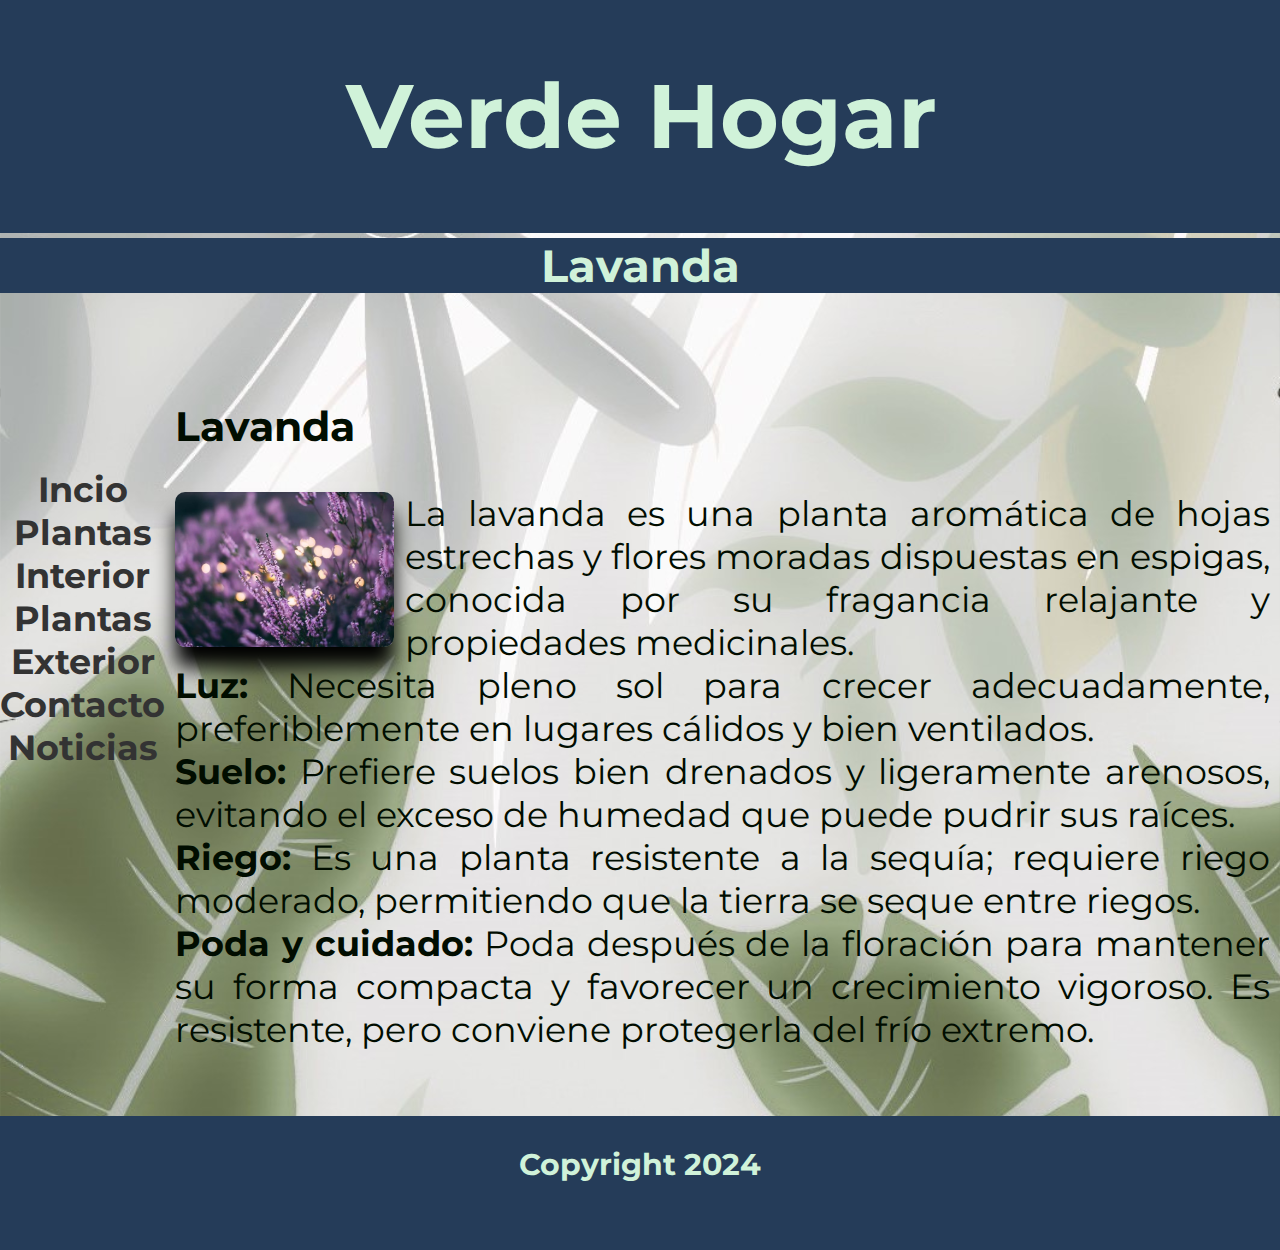
<file: Detalleplantaext.html>
<!--
Autor: Robles Diez Maria Teresa
Asignatura: LMGSI
Unidad: UD 2
Tarea: Tarea evaluativa 2 - Sitio Web
-->

<!DOCTYPE html>
<html lang="es">

<head>
    <meta charset="utf-8">
    <title>Verde Hogar: Tu Tienda de Plantas Online</title>

    <!--Descripción para posicionamiento-->
    <meta name="description" content="Encuentra una gran variedad de plantas para tu hogar, oficina o jardín en Verde Hogar.">
    <meta name="keywords" content="plantas, jardín, macetas, plantas de interior, decoración verde">
    
    <!--Cambiar color pestaña navegador-->
    <meta name="theme-color" content="#E6A42E">
    
    <!--Fichero externo de archivos-->
    <link rel="stylesheet" href="css/estilos.css">

    <!--Aplico tipo letra-->
    <link rel="preconnect" href="https://fonts.googleapis.com">
    <link rel="preconnect" href="https://fonts.gstatic.com" crossorigin>
    <link href="https://fonts.googleapis.com/css2?family=Montserrat:ital,wght@0,100..900;1,100..900&family=Poppins:ital,wght@0,100;0,200;0,300;0,400;0,500;0,600;0,700;0,800;0,900;1,100;1,200;1,300;1,400;1,500;1,600;1,700;1,800;1,900&family=Roboto:ital,wght@0,100;0,300;0,400;0,500;0,700;0,900;1,100;1,300;1,400;1,500;1,700;1,900&display=swap" rel="stylesheet">
    
    <!--Estilo pagina fondo-->
    <style type="text/css">
        body{
            background-color:#CED9A7;
            background-image: url(/img/FondoPlanta0.jpg);
            background-position: top;
            background-size: cover;
        }     
    </style>
</head>

<body>

    <!-- Título -->
    <header>
        <h1>Verde Hogar</h1>      
    </header>

    <!--Para crear nombre sección separado independiente de header-->
    <div>
        <h2>Lavanda</h2>
    </div>

    <!--Contenido principal-->
    <main>

        <!--Barra navegación-->
        <nav>
            <ul>
                <li><a href="index.html">Incio</a></li>
                <li><a href="plantasinterior.html">Plantas Interior</a></li>
                <li> <a href="plantasexterior.html">Plantas Exterior</a></li>
                <li><a href="contacto.html">Contacto</a></li>
                <li><a href="noticias.html">Noticias</a></li>       
            </ul>           
        </nav>

        <!--Contenido-->
        <aside class="detalle">
            <h3>Lavanda</h3>
            <img src="img/Lavanda2.JPG" alt="Lavanda" class="flota">
            <p>
                La lavanda es una planta aromática de hojas estrechas y flores moradas dispuestas en espigas, 
                conocida por su fragancia relajante y propiedades medicinales. <br>
                <strong>Luz:</strong> Necesita pleno sol para crecer adecuadamente, preferiblemente en lugares cálidos y bien ventilados. <br>
                <strong>Suelo:</strong> Prefiere suelos bien drenados y ligeramente arenosos, evitando el exceso de humedad que puede pudrir sus raíces. <br>
                <strong>Riego:</strong> Es una planta resistente a la sequía; requiere riego moderado, permitiendo que la tierra se seque entre riegos. <br>
                <strong>Poda y cuidado:</strong> Poda después de la floración para mantener su forma compacta y favorecer un crecimiento vigoroso. Es resistente, pero conviene protegerla del frío extremo.
            </p>
        </aside>
    </main>

    <!--Pie de página-->
    <footer>
            <p>Copyright 2024</p>
    </footer>

</body>
</file>
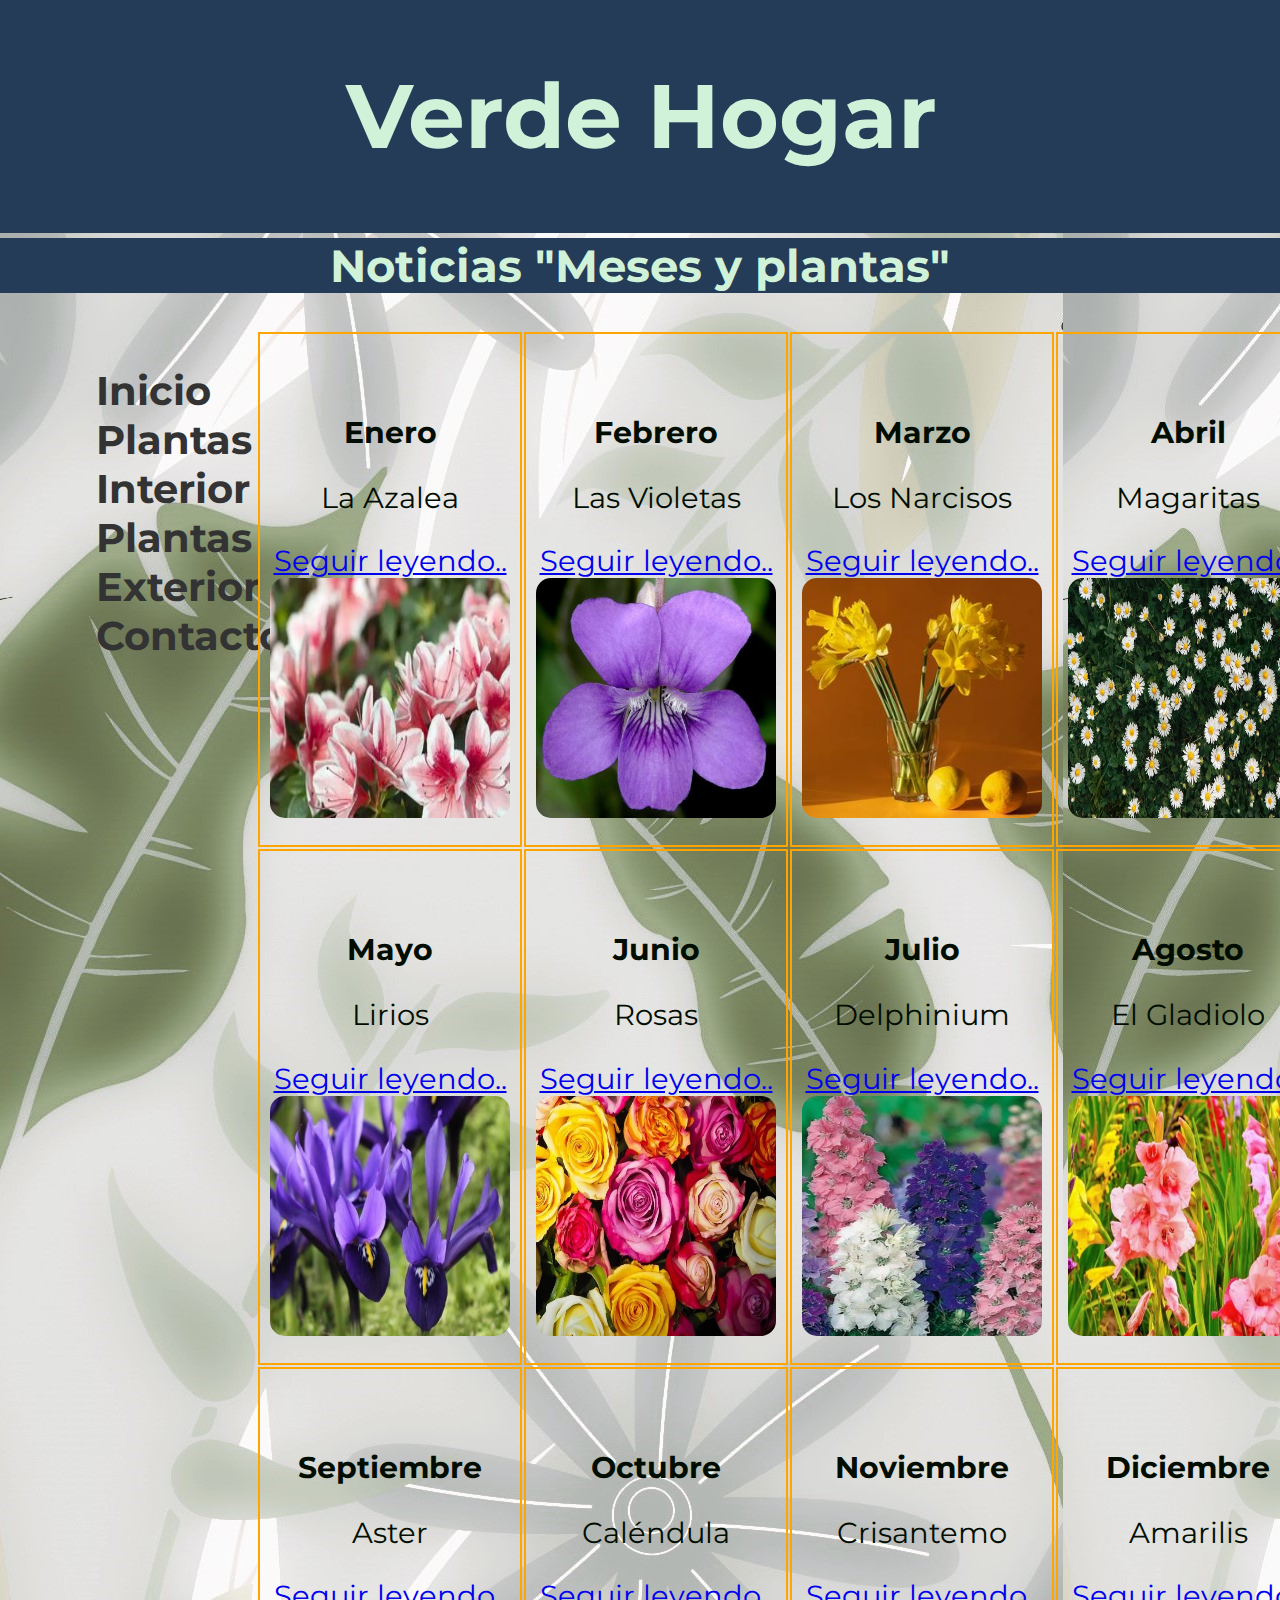
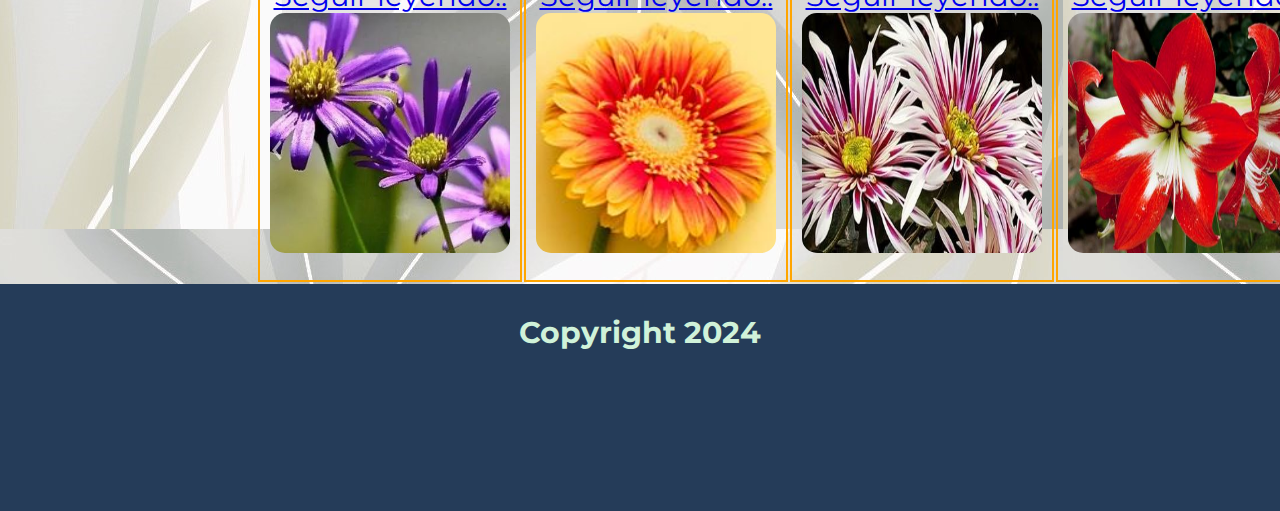
<file: noticias.html>
<!--
Autor: Robles Diez Maria Teresa
Asignatura: LMGSI
Unidad: UD 2
Tarea: Tarea evaluativa 2 - Sitio Web
-->

<!DOCTYPE html>
<html lang="es">

<head>
    <meta charset="utf-8">
    <title>Verde Hogar: Noticias</title>

    <!--Descripción para posicionamiento-->
    <meta name="description" content="Encuentra una gran variedad de plantas para tu hogar, oficina o jardín en Verde Hogar.">
    <meta name="keywords" content="plantas, jardín, macetas, plantas de interior, decoración verde">
    
    <!--Cambiar color pestaña navegador-->
    <meta name="theme-color" content="#E6A42E">
    
    <!--Fichero externo de archivos-->
    <link rel="stylesheet" href="css/estilos.css">

    <!--Aplico tipo letra-->
    <link rel="preconnect" href="https://fonts.googleapis.com">
    <link rel="preconnect" href="https://fonts.gstatic.com" crossorigin>
    <link href="https://fonts.googleapis.com/css2?family=Montserrat:ital,wght@0,100..900;1,100..900&family=Poppins:ital,wght@0,100;0,200;0,300;0,400;0,500;0,600;0,700;0,800;0,900;1,100;1,200;1,300;1,400;1,500;1,600;1,700;1,800;1,900&family=Roboto:ital,wght@0,100;0,300;0,400;0,500;0,700;0,900;1,100;1,300;1,400;1,500;1,700;1,900&display=swap" rel="stylesheet">
    
    <!--Estilo pagina fondo-->
    <style type="text/css">
        body{
            background-color:#CED9A7;
            background-image: url(/img/FondoPlanta0.jpg);
            background-position:end;
           }     
    </style>
</head>

<body>

    <!-- Título -->
    <header>
        <h1>Verde Hogar</h1>
    </header>

    <!--Para crear nombre sección separado independiente de header-->
    <div>
        <h2>Noticias "Meses y plantas"</h2>
    </div>   

    <!--Contenido principal con Grid no Flex-->
    <section class="grid">
        
        <!-- Navegación -->
        <nav>
            <ul>
                <li><a href="index.html">Inicio</a></li>
                <li><a href="plantasinterior.html">Plantas Interior</a></li>
                <li><a href="plantasexterior.html">Plantas Exterior</a></li>
                <li><a href="contacto.html">Contacto</a></li>
            </ul>
        </nav>
        
        <!--Contenido-->
        <article class="contenido">
            <article class="noticias">
                <h6>Enero</h6>
                <p>La Azalea</p>
                <a href="https://www.viveroslamezquita.com/blog/entrada/la-azalea-la-planta-de-enero" target="_blank">Seguir leyendo..</a>
                <img class="noticias-img" src="img/Enero.JPG" alt="Enero">
            </article>

            <article class="noticias">
                <h6>Febrero</h6>
                <p>Las Violetas</p>
                <a href="https://www.consumer.es/bricolaje/la-violeta-una-pequena-planta-muy-perfumada.html" target="_blank">Seguir leyendo..</a>
                <img class="noticias-img" src="img/febrero.JPG" alt="Febrero">
            </article>

            <article class="noticias">
                <h6>Marzo</h6>
                <p>Los Narcisos</p>
                <a href="https://www.primerosenflores.com/articulos/fom_marzo.html" target="_blank">Seguir leyendo..</a>
                <img class="noticias-img" src="img/marzo.JPG" alt="Marzo">
            </article>
            
            <article class="noticias">
               <h6>Abril</h6>
                <p>Magaritas</p>
                <a href="https://floresnavarro.com/blog/margarita-la-flor-del-mes-de-abril" target="_blank">Seguir leyendo..</a>
                <img class="noticias-img" src="img/abril.JPG" alt="Abril">
            </article>

            <article class="noticias">
                <h6>Mayo</h6>
                <p>Lirios</p>
                <a href="https://www.floraqueen.es/blog/lirio-flor-mes-mayo?srsltid=AfmBOortEo0ZNwABdzD-2KKWfaFiv7ip0akBucuh26CHQFstcNosD_ZY" target="_blank">Seguir leyendo..</a>
                <img class="noticias-img" src="img/mayo.JPG" alt="Mayo">
            </article>

            <article class="noticias">
                <h6>Junio</h6>
                <p>Rosas</p>
                <a href="https://www.primerosenflores.com/articulos/fom_junio.html" target="_blank">Seguir leyendo..</a>
                <img class="noticias-img" src="img/junio.JPG" alt="Junio">
            </article>

            <article class="noticias">
                <h6>Julio</h6>
                <p>Delphinium</p>
                <a href="https://okdiario.com/coolthelifestyle/lifestyle/flor-mes-julio-delphinium-535949" target="_blank">Seguir leyendo..</a>
                <img class="noticias-img" src="img/julio.JPG" alt="Julio">
                </article>

            <article class="noticias">
                <h6>Agosto</h6>
                <p>El Gladiolo</p>
                <a href="https://www.primerosenflores.com/articulos/fom_agosto.html" target="_blank">Seguir leyendo..</a>
                <img class="noticias-img" src="img/agosto.JPG" alt="Agosto">
            </article>

            <article class="noticias">
                <h6>Septiembre</h6>
                <p>Aster</p>
                <a href="https://floresnavarro.com/blog/aster-la-flor-del-mes-de-septiembre" target="_blank">Seguir leyendo..</a>
                <img class="noticias-img" src="img/septiembre.JPG" alt="Septiembre">
            </article>

            <article class="noticias">
                <h6>Octubre</h6>
                <p>Caléndula</p>
                <a href="https://www.primerosenflores.com/articulos/fom_octubre.html" target="_blank">Seguir leyendo..</a>
                <img class="noticias-img" src="img/octubre.JPG" alt="Octubre">
            </article>

            <article class="noticias">
                <h6>Noviembre</h6>
                <p>Crisantemo</p>
                <a href="https://floresnavarro.com/blog/crisantemo-la-flor-del-mes-de-noviembre" target="_blank">Seguir leyendo..</a>
                <img class="noticias-img" src="img/noviembre.JPG" alt="Noviembre">
            </article>

            <article class="noticias">
                <h6>Diciembre</h6>
                <p>Amarilis</p>
                <a href="https://aefi.es/amarilis-flor-del-mes-de-diciembre/" target="_blank">Seguir leyendo..</a>
                <img class="noticias-img" src="img/diciembre.JPG" alt="Diciembre">
            </article>
     
            
        </article>
    </section>

    <!--Pie de página-->
    <footer>
       <p>Copyright 2024</p> 
    </footer>

</body>
</html>
</file>
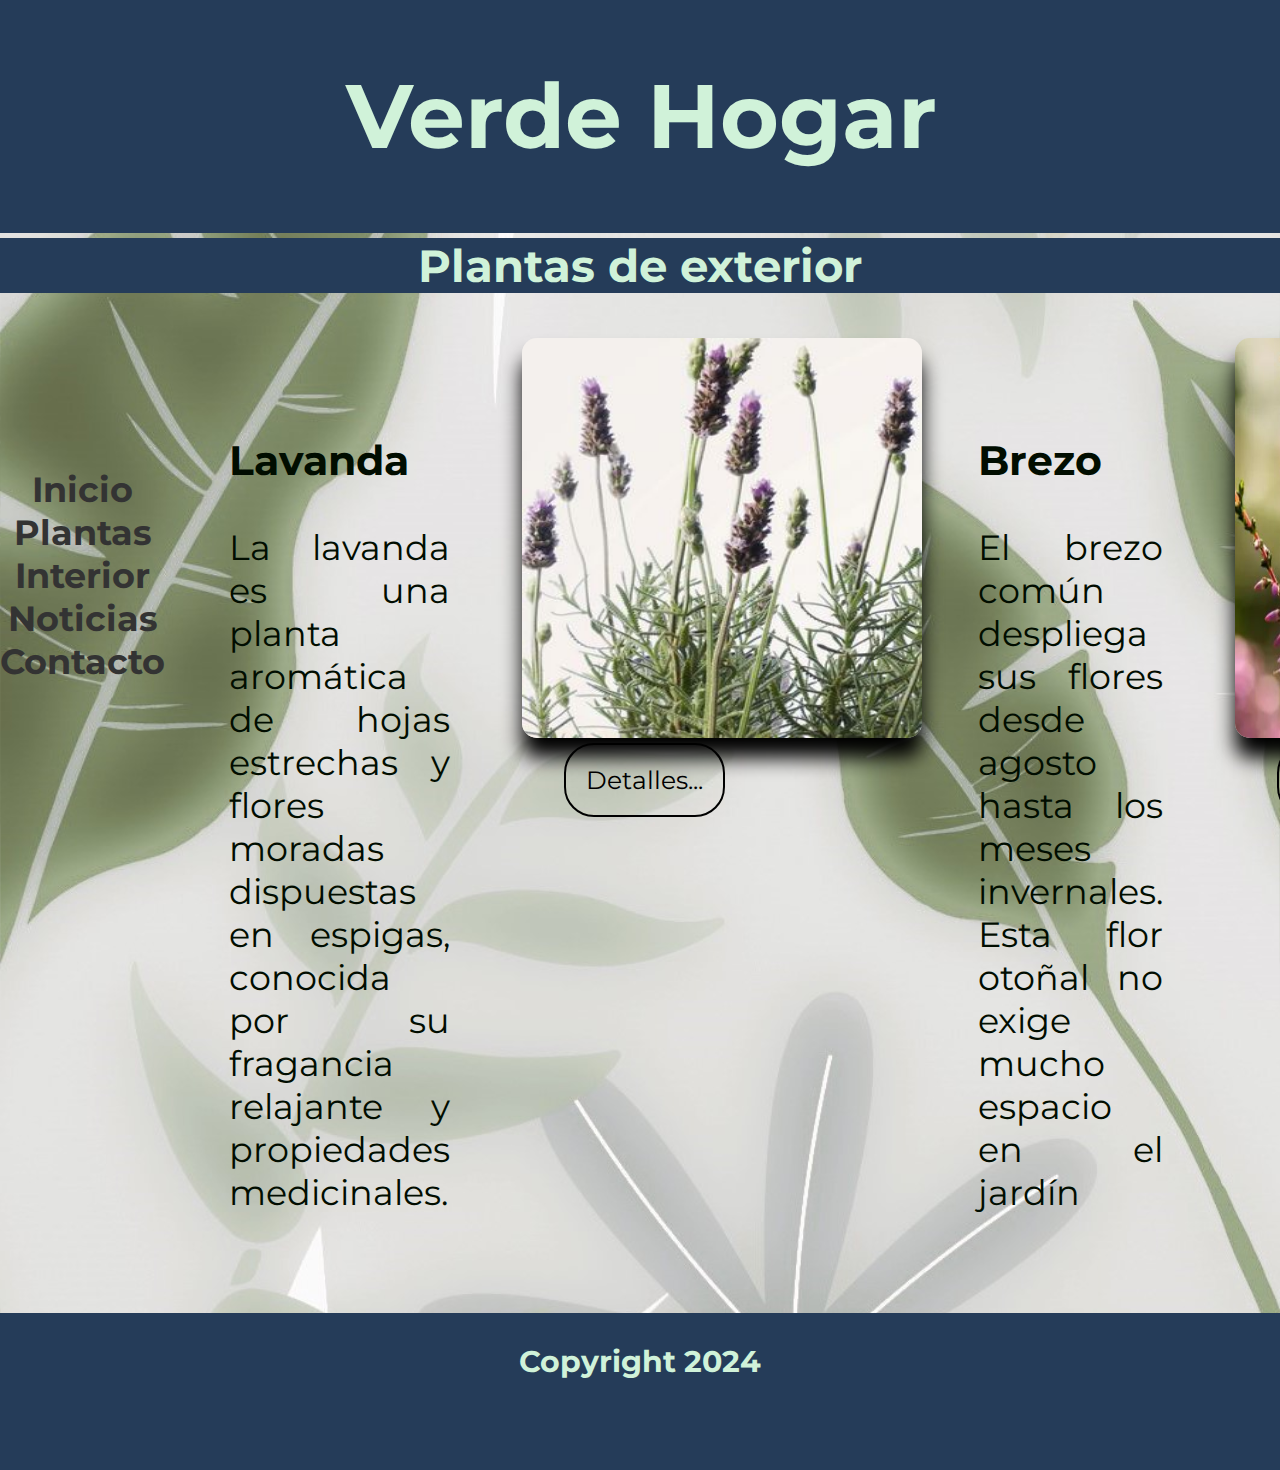
<file: plantasexterior.html>
<!--
Autor: Robles Diez Maria Teresa
Asignatura: LMGSI
Unidad: UD 2
Tarea: Tarea evaluativa 2 - Sitio Web
-->

<!DOCTYPE html>
<html lang="es">

<head>
    <meta charset="utf-8">
    <title>Plantas de exterior</title>

    <!--Descripción para posicionamiento-->
    <meta name="description" content="Encuentra una gran variedad de plantas para tu hogar, oficina o jardín en Verde Hogar.">
    <meta name="keywords" content="plantas, jardín, macetas, plantas de interior, decoración verde">
    
    <!--Cambiar color pestaña navegador-->
    <meta name="theme-color" content="#E6A42E">

    <!--Fichero externo de archivos-->
    <link rel="stylesheet" href="css/estilos.css">

    <!--Aplico tipo letra-->
    <link rel="preconnect" href="https://fonts.googleapis.com">
    <link rel="preconnect" href="https://fonts.gstatic.com" crossorigin>
    <link href="https://fonts.googleapis.com/css2?family=Montserrat:ital,wght@0,100..900;1,100..900&family=Poppins:ital,wght@0,100;0,200;0,300;0,400;0,500;0,600;0,700;0,800;0,900;1,100;1,200;1,300;1,400;1,500;1,600;1,700;1,800;1,900&family=Roboto:ital,wght@0,100;0,300;0,400;0,500;0,700;0,900;1,100;1,300;1,400;1,500;1,700;1,900&display=swap" rel="stylesheet">
    
    <!--Estilo pagina fondo-->
    <style type="text/css">  
        body{
            background-color:#CED9A7;
            background-image: url(/img/FondoPlanta0.jpg);
            background-position: center;
            background-size: cover;
        }     
    </style>

</head>

<body>

    <!-- Título -->
    <header>
        <h1>Verde Hogar</h1>  
    </header>

    <!--Para crear nombre sección separado independiente de header-->
    <div>
        <h2>Plantas de exterior</h2>
    </div>

    <!--Contenido principal-->
    <main> 

        <!--Barra navegación-->
        <nav>
            <ul>
                <li><a href="index.html">Inicio</a></li>
                <li><a href="plantasinterior.html">Plantas Interior</a></li>
                <li><a href="noticias.html">Noticias</a></li>
                <li><a href="contacto.html">Contacto</a></li>
             </ul>
        
        </nav>

        <!--Contenido-->
       <aside class="exterior">  
            <article>
                <h3>Lavanda</h3>
                <p>La lavanda es una planta aromática de hojas estrechas y flores moradas dispuestas en espigas, 
                    conocida por su fragancia relajante y propiedades medicinales.
                </p>
            </article>
        </aside>

        <aside class="p-exterior">       
            <article>
                <img class="img-ext" src="img/Lavanda.JPG" alt="Lavanda">
            </article>

            <article>
                <a class="boton" href="Detalleplantaext.html">Detalles...</a>
            </article>

        </aside>
        
        <aside class="exterior">
            <article>
                <h3>Brezo</h3>
                <p>El brezo común despliega sus flores desde agosto hasta los meses invernales. 
                    Esta flor otoñal no exige mucho espacio en el jardín
                </p>            
            </article>
        </aside>

        <aside class="p-exterior">
            <article>
                <img class="img-ext" src="img/Brezo.JPG" alt="Brezo">
            </article>

            <article>
                <a class="boton" href="">Detalles...</a>
            </article>                
        </aside>

    </main>

    <!--Pie de página-->
    <footer>
        <p>Copyright 2024</p>
    </footer>


</body>
</file>
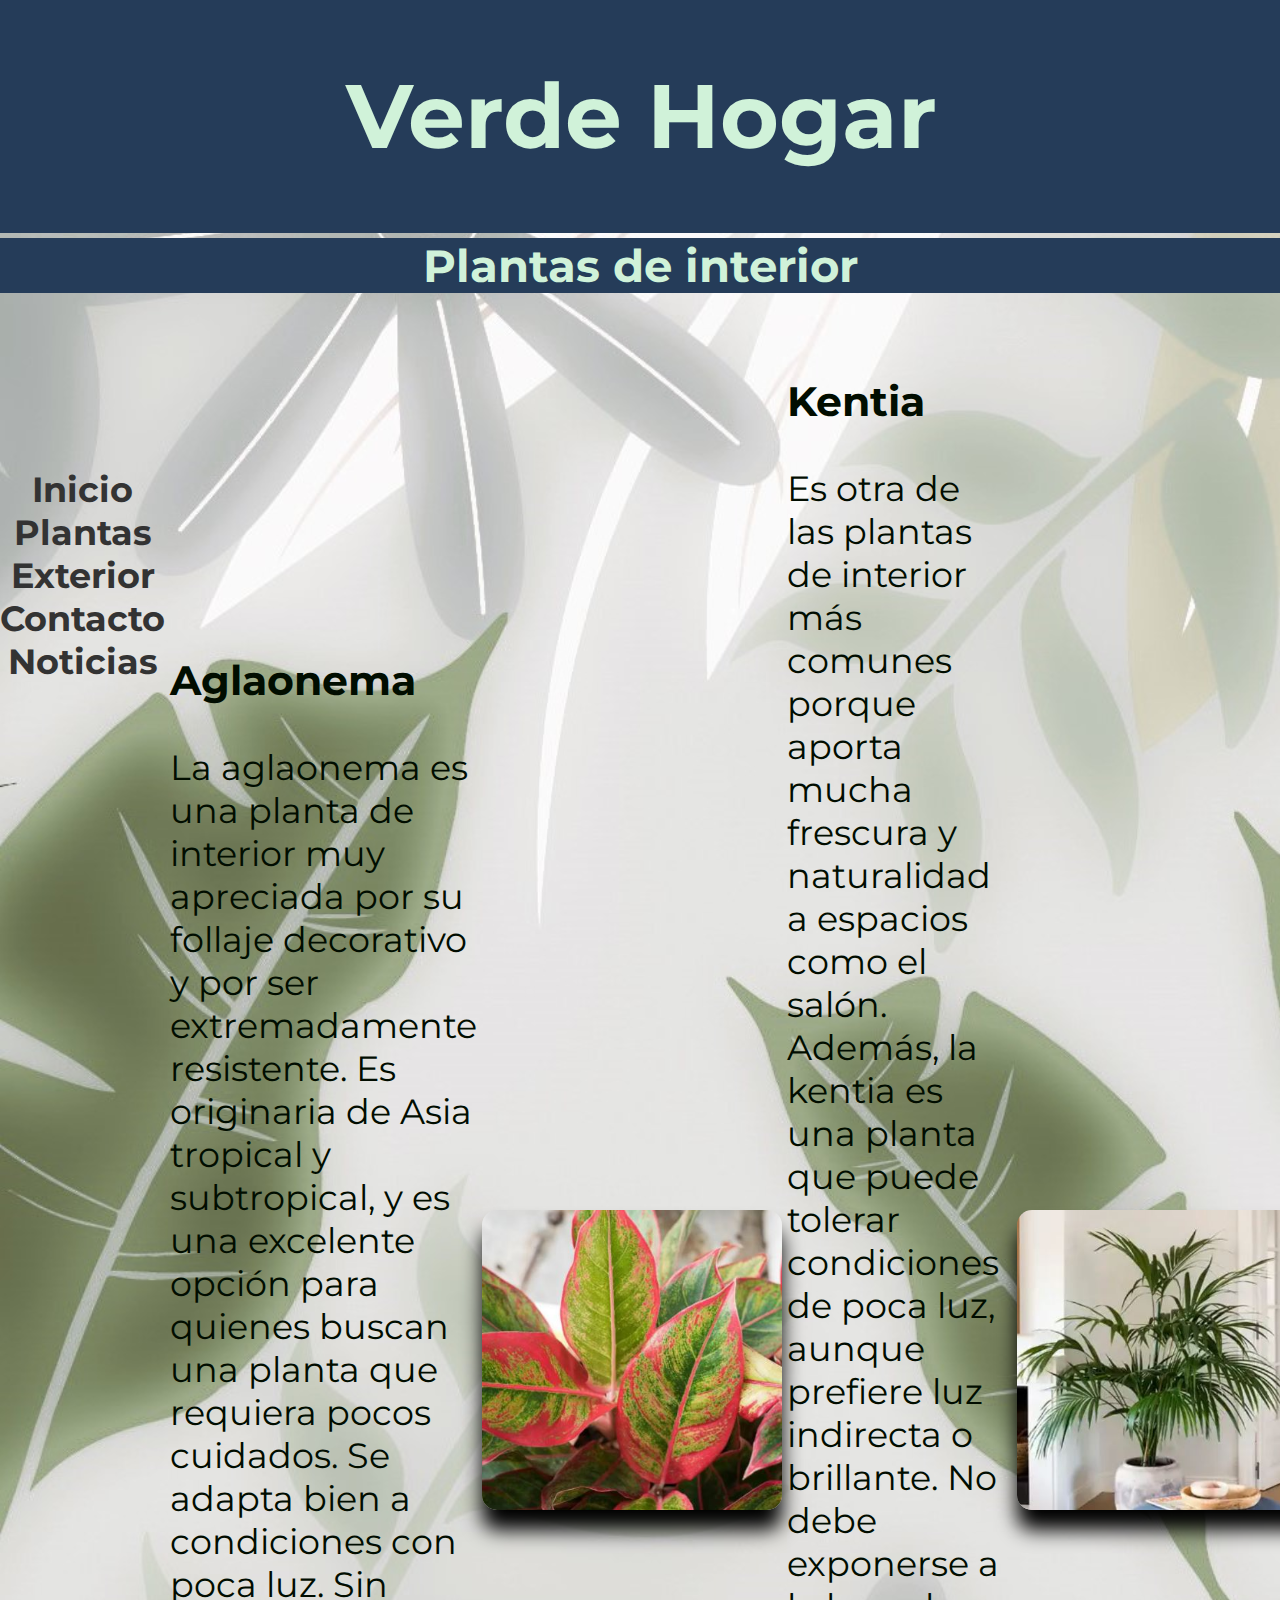
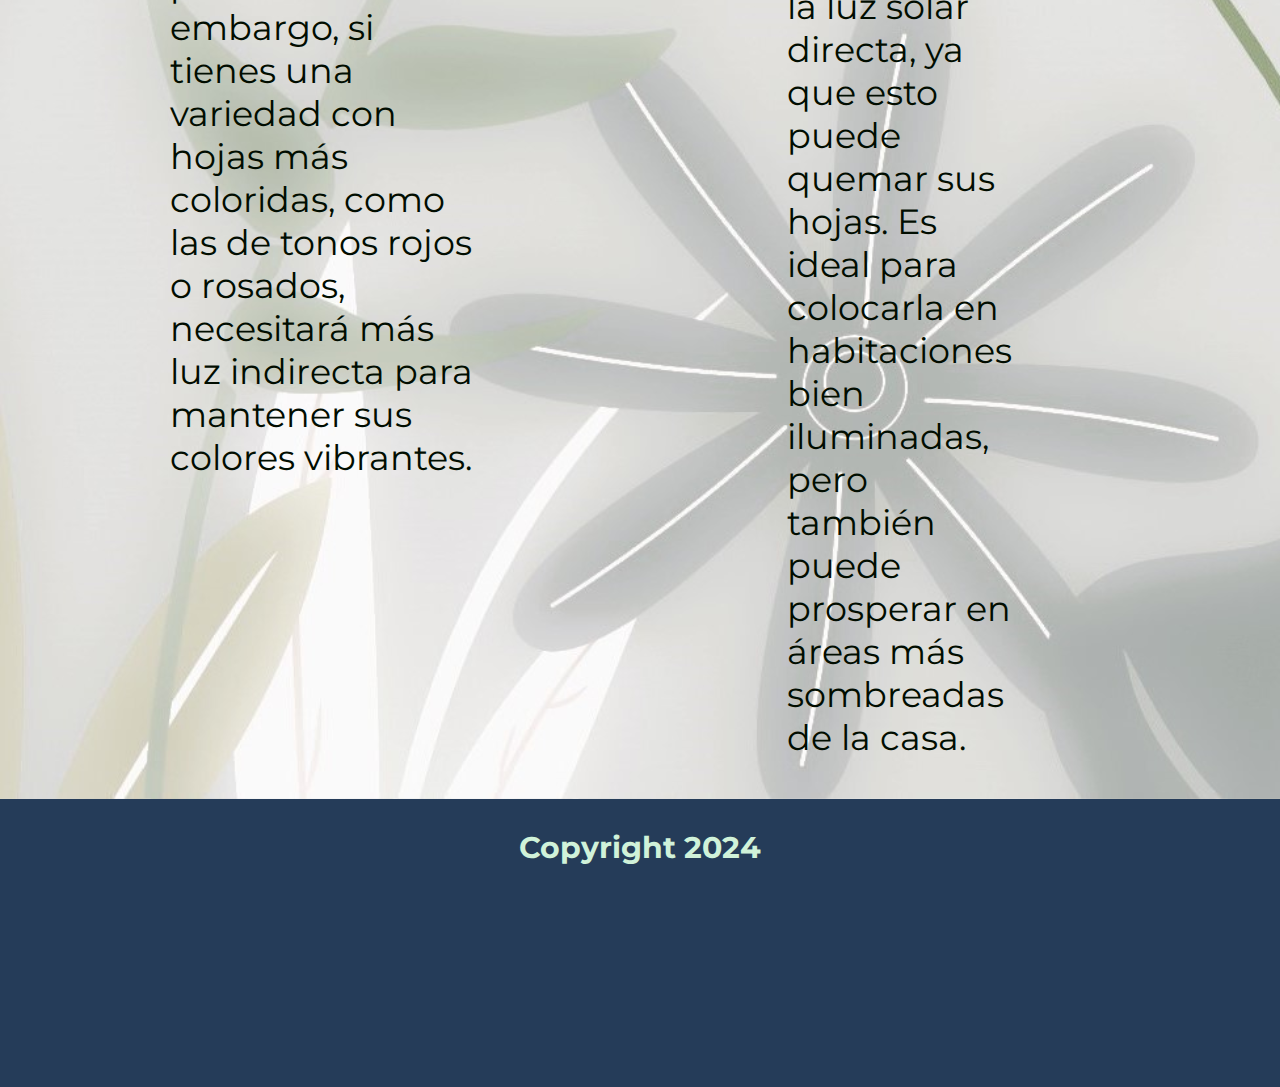
<file: plantasinterior.html>
<!--
Autor: Robles Diez Maria Teresa
Asignatura: LMGSI
Unidad: UD 2
Tarea: Tarea evaluativa 2 - Sitio Web
-->

<!DOCTYPE html>
<html lang="es">

<head>
    <meta charset="utf-8">
    <title>Plantas de interior</title>
     
    <!--Descripción para posicionamiento-->
    <meta name="description" content="Encuentra una gran variedad de plantas para tu hogar, oficina o jardín en Verde Hogar.">
    <meta name="keywords" content="plantas, jardín, macetas, plantas de interior, decoración verde">
     
    <!--Cambiar color pestaña navegador-->
    <meta name="theme-color" content="#E6A42E">

    <!--Fichero externo de archivos-->
    <link rel="stylesheet" href="css/estilos.css">

    <!--Aplico tipo letra-->
    <link rel="preconnect" href="https://fonts.googleapis.com">
    <link rel="preconnect" href="https://fonts.gstatic.com" crossorigin>
    <link href="https://fonts.googleapis.com/css2?family=Montserrat:ital,wght@0,100..900;1,100..900&family=Poppins:ital,wght@0,100;0,200;0,300;0,400;0,500;0,600;0,700;0,800;0,900;1,100;1,200;1,300;1,400;1,500;1,600;1,700;1,800;1,900&family=Roboto:ital,wght@0,100;0,300;0,400;0,500;0,700;0,900;1,100;1,300;1,400;1,500;1,700;1,900&display=swap" rel="stylesheet">
    
    <!--Estilo pagina fondo-->
    <style type="text/css">
        body{
            background-color:#CED9A7;
            background-image: url(/img/FondoPlanta0.jpg);
            background-position: end;
            background-size: cover;
        }     
    </style>
</head>

<body>
    
    <!-- Título -->
    <header>
       <h1>Verde Hogar</h1>
    </header>

    <!--Para crear nombre sección separado independiente de header-->
    <div>
        <h2>Plantas de interior</h2>
    </div>

    <!--Contenido principal-->
    <main>  

        <!--Barra navegación--> 
        <nav>
            <ul>
                <li><a href="index.html">Inicio</a></li>
                <li><a href="plantasexterior.html">Plantas Exterior</a></li>
                <li><a href="contacto.html">Contacto</a></li>
                <li><a href="noticias.html">Noticias</a></li>
            </ul>
        </nav>
        
        <!--Contenido-->
        <section class="interior"> 
            <article>                
                <h3>Aglaonema </h3>
                <p>La aglaonema es una planta de interior muy apreciada por su follaje decorativo y por ser extremadamente resistente. 
                    Es originaria de Asia tropical y subtropical, y es una excelente opción para quienes buscan una planta que requiera 
                    pocos cuidados. Se adapta bien a condiciones con poca luz. Sin embargo, si tienes una variedad con hojas más coloridas, 
                    como las de tonos rojos o rosados, necesitará más luz indirecta para mantener sus colores vibrantes.
                </p>                                     
            </article>

            <article>
                <img class="img-int" src="img/Aglaonema.JPG" alt="Aglaonema">
            </article>

            <article>                
                <h3>Kentia</h3>
                <p>Es otra de las plantas de interior más comunes porque aporta mucha frescura y naturalidad a espacios como el salón. 
                    Además, la kentia es una planta que puede tolerar condiciones de poca luz, aunque prefiere luz indirecta o brillante. 
                    No debe exponerse a la luz solar directa, ya que esto puede quemar sus hojas. Es ideal para colocarla en habitaciones bien iluminadas, 
                    pero también puede prosperar en áreas más sombreadas de la casa.
                </p>              
            </article> 
            
            <article>
                <img class="img-int" src="img/Kentia.JPG" alt="Kentia">
            </article>

          </section>     
    </main> 


    <!--Pie de página-->
    <footer>
        <p>Copyright 2024</p>
    </footer>

</body>
</file>
<file: css/estilos.css>
/*Autor: Robles Diez Maria Teresa
Asignatura: LMGSI
Unidad: UD 2
Tarea: Tarea evaluativa 2 - Sitio Web*/

 
html{
    font-size: 100%; /*Tamaño letra según navegador*/
    min-height: 100%;
    position: relative;
    }

body{
    font-family: 'Montserrat', 'Poppins', 'Roboto', sans-serif; /* Tipo de letra
    line-height: 1.6; /* Legibilidad mas anchura */
    height: 100%;
    width: 100%;
    margin: 0;
    }

   /* Encabezamiento*/ 
header {
    position: relative;
    font-size: 2.813rem; /*Tamaño letra relativa*/
    color:#D0F2D9;
    background-color: #253C59;
    text-align: center;  
    height: auto;
    width: 100%; 
    top: 0;  
    padding: 1px; 
    }

h2{
    font-size: 2.813rem;
    color: #D0F2D9;
    background-color: #253C59;
    text-align: center;   
    height: 5%;
    width: 100%;
    margin-top: 5px;
    }
    
    
main {
    display: flex;
    color: #010D00; /*Gris suave*/
    font-size: 2.188rem;    
    width: 100%; 
    height: 75%;
       
    }
/*Pagina pricipal presentacion*/
.presentacion {
    text-align: center;
    display: flex; /* Activa el modo Flexbox */
    flex-direction:row; /* Coloca los elementos en horizontal*/
    font-weight: bold; /*Negrita*/
    font-size: 2.313rem;
    height: 100%;
    width: 40%;   
    }
    .presentacion img{        
    width:50%; /* Ancho deseado */
    height: auto; /* Proporción de la imagen */
    border-radius: 15px; /* Esquinas redondeadas */
    box-shadow: 0 20px 20px rgba(0, 0, 0, 1); /* Sombra a las fotografias*/

    }
/* Pagina principal Categorias de plantas*/
.categorias {    
    display: flex; /* Activa el modo Flexbox */
    flex-direction: column; /* Coloca los elementos vertical, orizontal*/
    height: 100%;
    width: 40%;
    align-items: center;
    }
    .categorias img{
    width: 40%; /* Ancho deseado */
    height: auto; /* Proporción de la imagen */
    border-radius: 15px; /* Esquinas redondeadas */
    box-shadow: 0 15px 20px rgba(0, 0, 0, 1); /* Sombra a las fotos*/
    }
/* Pagina principal modos de contacto y redes*/
.contacto {
    display: flex;
    flex-direction: column;
    text-align: center;
    height: 100%;
    width: 20%;        
    }

    .contacto img{
    width: 50%; /* Ancho deseado */
    height: auto; /* Proporción de la imagen */
    border-radius: 15px; /* Esquinas redondeadas */
    box-shadow: 0 10px 15px rgb(101, 76, 76); /* Sombra*/
                    
    }
/* En contactos configuración*/
.medios{  
    display: flex; /* Activa el modo Flexbox */
    flex-direction: row; /* Coloca los elementos en horizontal o vertical*/
    text-align: center;
    justify-content: space-evenly; /* Centra los elementos horizontalmente */
    align-items: center; /* Centra los elementos verticalmente */       
    height: 100%;
    width: 53%;         
    }
    .medios img{
    width:auto;  /* Ancho deseado */
    height: 110px; /* Proporción de la imagen */
    border-radius: 15px; /* Esquinas redondeadas */
    box-shadow: 0 10px 15px rgb(101, 76, 76); /* Sombra*/
    }  
                
    .medios iframe{
    margin: 13%;
    box-shadow: 0 50px 100px rgb(4, 4, 106); /* Sombra*/
    }       
       
/* Forma a los iconos creando class*/
.iconos{
    display: flex;
    padding: 5%;
    flex-wrap: wrap;
    justify-content: space-around;
    } 

/* Class para textos h2*/
.tex-h2 {
    margin-top: 10px;
    text-align: center;
    }
    
/* Se indica a los nav altura etc*/
nav{         
    flex-direction: column; /* Coloca los elementos */
    height: 100%;
    width: 25%;      
    text-align: center;
    margin: 10% auto;
    
   /* A los hijos configuraciones especificas*/
    } 
     nav ul {
        list-style-type: none; /* Quita los puntos de la lista */
        padding: 0; 
        margin: 10px 0; /* Margen superior e inferior */
        }
        
    nav ul article {
        margin-bottom: 10px; /* Espaciado entre los elementos */
        }
        
    nav ul a {
        text-decoration: none; /* Elimina el subrayado de los enlaces */
        color: #333; /* Estilo para el texto de los enlaces */
        font-weight: bold; /*negrita*/
        }
        
    nav ul a:hover {
        color: #E6D12E; /* Cambia el color al pasar ratón*/
        }
    
/* Class para aplicar al formulario*/
.formulario{    
    display:flex;
    flex-direction: column;       
    height: 100%;
    width: 40%;       
    }

    /* Se indica a etiquetas tamaños etc*/
    form {
        display: flex;
        flex-direction: column; /* Organiza los elementos*/
        gap: 15px; /* Espacio contenido*/
        max-width: 800px; /* Limita el ancho del formulario */
        margin: 20px auto; /* Centra el formulario */
        font-size: 2.375rem; /* Cambia el tamaño de fuente formulario */
        }

    label {
        font-size: 2.188rem;      
        }

    input, select, textarea, button {
        font-size: 2.188rem; 
        padding: 10px;
        width: 100%;
        }

/* Plantas de interior configuracion con una class*/
.interior{
    display: flex; /* Activa el modo Flexbox */
    flex-direction: row; /* Coloca los elementos*/
    height: 100%;
    width: 100%;
    align-items: center;
    margin: 5px;
    }
    .img-int{
        width:300px; /* Ancho deseado */
        height: 300px; /* Proporción de la imagen */
        border-radius: 15px; /* Esquinas redondeadas */
        object-fit: cover; /* Ajusta la imagen si necesita recorte */
        margin: 5px;   
        box-shadow: 0 20px 20px rgba(0, 0, 0, 1); /* Sombra*/
    } 

/* Plantas de exterior configuracion con una class*/
.exterior{
    display: flex; /* Activa Flexbox */
    flex-direction: row; /* Coloca los elementos*/
    height: 100%;
    width: auto;
    align-items: center;
    margin: 5%;
    }      
    
    .p-exterior{
        display: flex; /* Activa Flexbox */
        flex-direction: column; /* Coloca los elementos */
        height: 100%;
        width: 100%;
        margin: 0px;
        padding: 0px;
        align-content: space-between;
    }      
        
    .img-ext{
        width: 400px; /* Ancho deseado */
        height: 400px; 
        border-radius: 15px; /* Esquinas redondeadas */
        margin: 2%;
        box-shadow: 0 20px 20px rgba(0, 0, 0, 1); /* Sombra*/
        }    
/* Sección detalle de una planta configuracion con una class*/
.detalle {
    max-width:auto; /* Limita el ancho del contenido */
    margin: 20px auto; 
    padding: 10px;
    }
    
    /* Configuracion class para que la letra rodee foto*/  
    .flota {
        float: left; /* Imagen flota izquierda */
        margin: 0% 1% 1% 0%; /* Margen imagen */
        max-width: 20%; /* Máximo imagen */
        border-radius: 10px; /* Redondea las esquinas de la imagen */
        box-shadow: 0 20px 20px rgba(0, 0, 0, 1); /* Sombra*/
        }
        
        aside p {
        text-align: justify; /* Justifica el texto */   
        }  

/*Creo botón*/
.boton {
    text-decoration: none; 
    color: black; 
    padding: 20px; 
    font-size: 1.563rem; 
    border: 2px solid black;
    border-radius: 30px;
    margin: 100px 10px 20px 50px;
    }

    /* Al pasar el ratón cambia de color con :hover*/
.boton:hover {
    background-color: #253C59;
    }

/* Creo Class para aplicar a Contenido Noticias*/
.contenido {
    padding: 0px;
    box-sizing: border-box;
    color: #010D00; /*Gris suave*/
    font-size: 1.8rem;

    display: grid;
    grid-template-columns: repeat(4, 1fr);
    gap: 2px;
    padding: 2px; 
}

/*Para en contenido principal class para padre en Noticias*/            
.grid {
 display: grid;
 grid-template-columns: 20% 1fr; /* Nav ocupa 20%, contenido 1fr */
 grid-template-rows: auto;
 height: 100%; /* Altura completa */
 color: #010D00;
 font-size: 2.5rem; 
 }  
           
/*Class para cada articulo*/
.noticias {
    border: 2px solid orange;
    padding: 10px;
    text-align: center;
}
        
    article h6 {
        font-size:1.875rem;
        margin-bottom: 10px;
    }
        
    .noticias-img {
        width: 240px;
        height: 240px;
        margin-bottom: 10px;
        border-radius: 15px; /* Esquinas redondeadas */
    }
/* Configuración para el pie de página*/
footer {
    /*display: flex;*/
    position: absolute;
    justify-content: center;
    text-align: center;      
    font-size: 1.875rem;
    color: #D0F2D9;
    font-weight: bold; /*negrita*/
    background-color: #253C59;
    height: 12%;
    width: 100%;
    

}   /* Para las a en el pie*/
    footer a { 
    text-decoration: none; /* Elimina el subrayado enlaces */
    color: #D0F2D9; /* Estilo  texto  enlaces */
    font-weight: bold; /*negrita*/
    }
</file>
